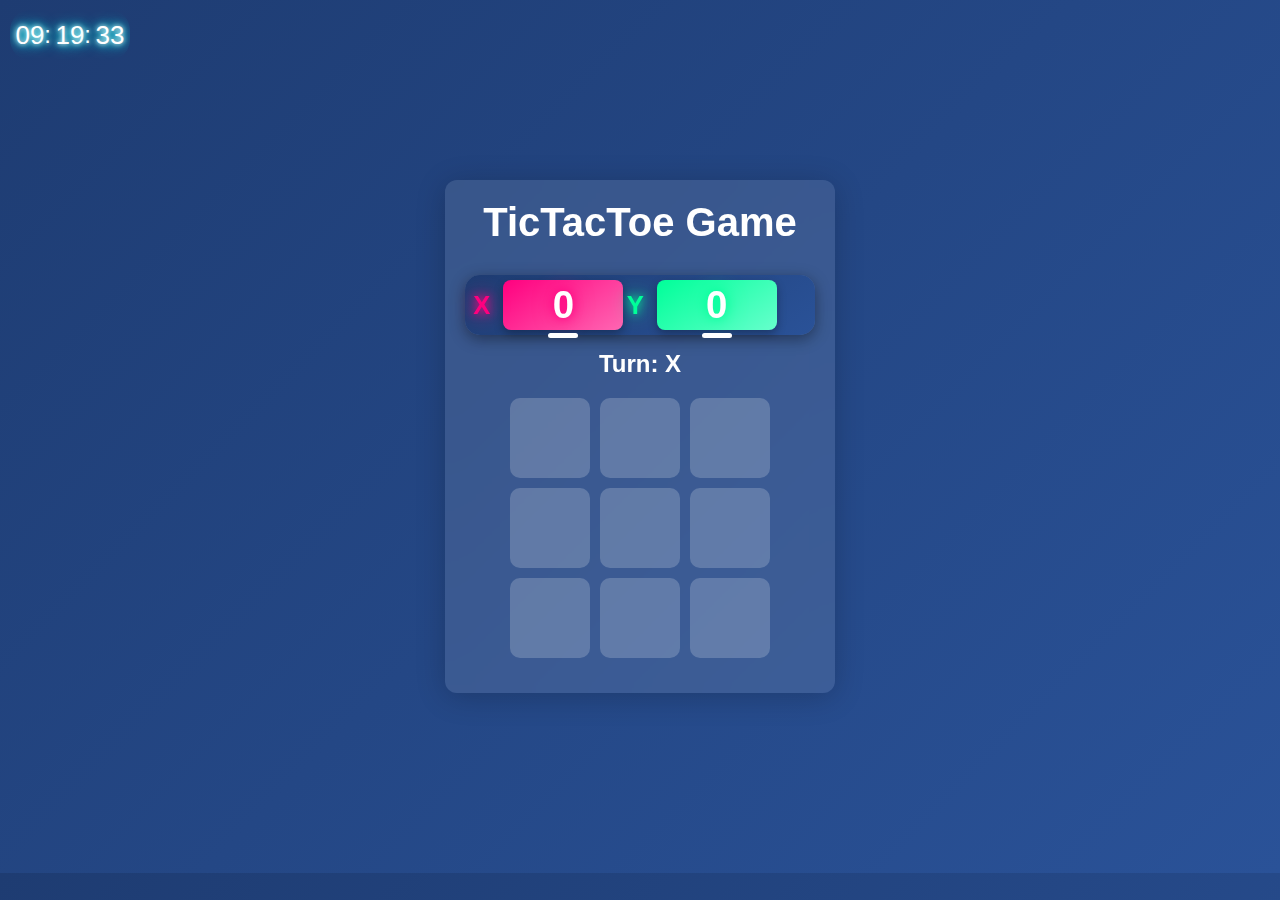
<file: index.html>
<!DOCTYPE html>
<html lang="en">
<head>
    <meta charset="UTF-8">
    <meta name="viewport" content="width=device-width, initial-scale=1.0">
    <title>Tictactoe Game</title>
	<style>
		* {
    box-sizing: border-box;
    font-family: Arial, Helvetica, sans-serif;
    margin: 0;
    padding: 0;
    user-select: none;
}

body {
    display: flex;
    justify-content: center;
    align-items: center;
    min-height: 97vh;
    background: linear-gradient(135deg, #1e3c72, #2a5298);
    color: #fff;
    flex-direction: column;
}

.container {
    display: flex;
    flex-direction: column;
    align-items: center;
    background-color: rgba(255, 255, 255, 0.1);
    backdrop-filter: blur(10px);
    padding: 20px;
    border-radius: 12px;
    box-shadow: 0 4px 30px rgba(0, 0, 0, 0.2);
}

h1 {
    font-size: 2.5rem;
    margin-bottom: 20px;
}

.scores {
    display: flex;
    justify-content: space-evenly;
    align-items: center;
    width: 350px;
    height: 60px;
    margin-top: 10px;
    background: linear-gradient(145deg, #1e3c72, #2a5298);
    border-radius: 15px;
    box-shadow: 0 4px 15px rgba(0, 0, 0, 0.4);
    backdrop-filter: blur(5px);
    padding: 0 20px;
    position: relative;
}

.scores .playerXScore,
.scores .playerYScore {
    width: 120px;
    height: 50px;
    display: flex;
    justify-content: center;
    align-items: center;
    background: #3d79e9;
    color: #fff;
    font-size: 2.4rem;
    font-weight: bold;
    border-radius: 8px;
    box-shadow: 0 4px 10px rgba(0, 0, 0, 0.3);
    position: relative;
    margin: 0 15px;
}

.scores .playerXScore {
    background: linear-gradient(145deg, #ff007f, #ff66b2);
    text-shadow: 0 0 10px #ff007f, 0 0 20px #ff007f;
}

.scores .playerYScore {
    background: linear-gradient(145deg, #00ff99, #66ffcc);
    text-shadow: 0 0 10px #00ff99, 0 0 20px #00ff99;
}

.scores .playerXScore::before,
.scores .playerYScore::before {
    content: "";
    position: absolute;
    left: -30px;  /* Increase distance between label and score box */
    font-size: 1.6rem;
    font-weight: bold;
}

.scores .playerXScore::before {
    content: "X";
    color: #ff007f;
}

.scores .playerYScore::before {
    content: "Y";
    color: #00ff99;
}

.scores .playerXScore::after,
.scores .playerYScore::after {
    content: "";
    position: absolute;
    bottom: -8px;
    left: 50%;
    transform: translateX(-50%);
    width: 30px;
    height: 5px;
    background: #fff;
    border-radius: 5px;
}

.scores .playerXScore,
.scores .playerYScore {
    transition: all 3s ease-in-out;
}

.scores .playerXScore:hover,
.scores .playerYScore:hover {
    background: #fff;
    color: #333;
    cursor: pointer;
    box-shadow: 0 0 15px rgba(0, 0, 0, 0.6);
}


.turn_indicator {
    font-size: 1.5rem;
    font-weight: bold;
    margin-top: 15px;
}

.gird {
    display: grid;
    grid-template-columns: repeat(3, 80px);
    grid-template-rows: repeat(3, 80px);
    gap: 10px;
    margin-top: 20px;
}

.cell {
    width: 80px;
    height: 80px;
    background-color: rgba(255, 255, 255, 0.2);
    display: flex;
    justify-content: center;
    align-items: center;
    font-size: 2rem;
    font-weight: bold;
    border-radius: 10px;
    cursor: pointer;
    transition: all 0.3s;
}

.cell:hover {
    background-color: rgba(255, 255, 255, 0.4);
}

.winner {
    background-color: #4caf50 !important;
    color: #fff;
}

#result {
    font-size: 1.5rem;
    margin-top: 15px;
}

.play_again {
    margin-top: 15px;
    background-color: #ff9800;
    color: #fff;
    border: none;
    padding: 10px 20px;
    font-size: 1.2rem;
    border-radius: 5px;
    cursor: pointer;
    transition: all 0.3s;
}

.play_again:hover {
    background: #e68900;
}

.resetScore {
    background-color: #ff6f61;
    color: #fff;
    border: none;
    padding: 10px 20px;
    font-size: 1.2rem;
    border-radius: 8px;
    cursor: pointer;
    transition: all 0.3s ease-in-out;
    box-shadow: 0 4px 12px rgba(0, 0, 0, 0.4);
    margin-top: 20px;
}

.resetScore:hover {
    background-color: #ff3b2a;
    transform: scale(1.05);
}

.resetScore:active {
    background-color: #ff2a1f;
}

.resetScore:focus {
    outline: none;
}


.clock {
    position: absolute;
    top: 10px;
    left: 10px;
    transform: none;
    display: flex;
    flex-direction: row;
    gap: 0;
    width: 120px;
    height: 50px;
    background: transparent;
    backdrop-filter: blur(-5px);
    border-radius: 20px;
    border: none;
    /*box-shadow: 
        0 0 10px #996899,
        0 0 20px #00ffff,
        0 0 30px #00ff00,
        0 0 40px #ffff00;*/
    overflow: hidden;
    /*animation: glowPulse 2s ease-in-out infinite;*/
    cursor: pointer;
}

@keyframes glowPulse {
    0% {
        box-shadow: 
            0 0 10px #996899,
            0 0 20px #00ffff,
            0 0 30px #00ff00,
            0 0 40px #ffff00,
            0 0 50px #dd7c7c,
            0 0 60px #df5c9d;
    }
    50% {
        box-shadow: 
            0 0 10px #e9abe9,
            0 0 20px #7bfdfd,
            0 0 30px #9bd49b,
            0 0 40px #f7f7c6,
            0 0 50px #e0c2c2,
            0 0 60px #754e62;
    }
    100% {
        box-shadow: 
            0 0 10px #996899,
            0 0 20px #77c0c0,
            0 0 30px #80bb80,
            0 0 40px #caca88,
            0 0 50px #dd7c7c,
            0 0 60px #db88b2;
    }
}

.modal {
    width: 80px;
    height: 100%;
    display: flex;
    justify-content: center; 
    align-items: center;      
    color: white;             
    font-size: 24px;          
    position: relative;
    text-shadow: 0 0 5px #fff, 
        0 0 10px #0ff, 
        0 0 15px #0ff;
}



.clock .modal:nth-child(1),
.clock .modal:nth-child(2),
.clock .modal:nth-child(3) {
    font-size: 26px;
}


.modal:nth-child(1)::after,
.modal:nth-child(2)::after {
    content: ":";
    font-size: 24px;
    font-weight: 400;
    position: absolute;
    right: -1px;
    top: 50%;
    transform: translateY(-50%);
}

.modal:nth-child(3)::after {
    content: "";
}
	</style>
    <link rel="stylesheet" href="style.css">
</head>
<body>
    <div class='clock'>
        <div class="modal" id="hours">00</div>
        <div class="modal" id="minutes">00</div>
        <div class="modal" id='seconds'>00</div>
      </div>
    <div class="container">
        <h1>TicTacToe Game</h1>
        <div class="scores">
            <div class="playerXScore">0</div>
            <div class="playerYScore">0</div>
        </div>
        <div class="turn_indicator">Turn: <span id="turnX">X</span></div>

			<div class="gird" id="game_board">
				<div class="cell" data-index = "0"></div>
				<div class="cell" data-index = "1"></div>
				<div class="cell" data-index = "2"></div>
				<div class="cell" data-index = "3"></div>
				<div class="cell" data-index = "4"></div>
				<div class="cell" data-index = "5"></div>
				<div class="cell" data-index = "6"></div>
				<div class="cell" data-index = "7"></div>
				<div class="cell" data-index = "8"></div>
			</div>

			<div id="result"></div>
            <button class="play_again" id="reset" style="display: none;">Play Again</button>
            <button class="resetScore" id="resetScore" style="display: none;">Reset Scores</button>

    </div>
	<script>
		document.addEventListener('DOMContentLoaded', () => {
    let hours = document.querySelector('#hours');
    let minutes = document.querySelector('#minutes');
    let seconds = document.getElementById('seconds');

    function updateClock() {
        let clock = new Date();
        let hour = clock.getHours();
        let minute = clock.getMinutes();
        let second = clock.getSeconds();

        hours.textContent = hour < 10 ? '0' + hour : hour;
        minutes.textContent = minute < 10 ? '0' + minute : minute;
        seconds.textContent = second < 10 ? '0' + second : second;
    }

    updateClock();
    setInterval(updateClock, 1000);

    const el = document.querySelector('.clock');


    el.style.left = el.offsetLeft + 'px';
    el.style.top = el.offsetTop + 'px';

    el.addEventListener('mousedown', mousedown);

    function mousedown(e) {
        el.style.cursor = 'grabbing'; // optional visual feedback
        let prevX = e.clientX;
        let prevY = e.clientY;

        window.addEventListener('mousemove', mousemove);
        window.addEventListener('mouseup', mouseup);

        function mousemove(e) {
    let newX = e.clientX - prevX;
    let newY = e.clientY - prevY;

    const rect = el.getBoundingClientRect();

    let newLeft = rect.left + newX;
    let newTop = rect.top + newY;

    
    const maxLeft = window.innerWidth - el.offsetWidth;
    const maxTop = window.innerHeight - el.offsetHeight;

    
    newLeft = Math.max(0, Math.min(newLeft, maxLeft));
    newTop = Math.max(0, Math.min(newTop, maxTop));

    el.style.left = newLeft + 'px';
    el.style.top = newTop + 'px';

    prevX = e.clientX;
    prevY = e.clientY;
}


        function mouseup() {
            el.style.cursor = 'grab';
            window.removeEventListener('mousemove', mousemove);
            window.removeEventListener('mouseup', mouseup);
        }
    }
});


const cell = document.querySelectorAll('.cell');
const turnIndicator = document.getElementById("turnX");
const result = document.getElementById("result");
const resetButton = document.getElementById("reset");
const resetScore = document.querySelector(".resetScore")

let scoreX = document.querySelector('.playerXScore');
let scoreY = document.querySelector('.playerYScore')

let currentPlayer = "X";
let gameBoard = Array(9).fill("")
let gameActive = true;
let playerXScore = 0;
let playerYScore = 0;

const winningConditions = [
    [0, 1, 2], [3, 4, 5], [6, 7, 8],
    [0, 3, 6], [1, 4, 7], [2, 5, 8],
    [0, 4, 8],[2, 4, 6]
]

function checkWin(){
    for (let condition of winningConditions){
        let [a,b,c] = condition;

        if(gameBoard[a] && gameBoard[a] === gameBoard[b] && gameBoard[a] === gameBoard[c]){
            gameActive = false;
            result.textContent = `${currentPlayer} Win!`;
            condition.forEach(index => cell[index].classList.add("winner"));
            resetButton.style.display = "block";

            if(currentPlayer === 'X'){
                playerXScore++;
                scoreX.textContent = playerXScore;
            }

            else if(currentPlayer === 'O'){
                playerYScore++;
                scoreY.textContent = playerYScore;
            }

            if (scoreX.textContent > 1 || scoreY.textContent > 1){
                resetScore.style.display = "block";
            }
            else{
                resetScore.style.display = "none";
            }

            return;
        }
    }

    if(!gameBoard.includes("")){
        gameActive = false;
        result.textContent = "It's a Draw!";
        resetButton.style.display = "block";
    }
}
    function handleCellClick(e){
        const index = e.target.dataset.index;

        if(gameBoard[index] || !gameActive)return;
        gameBoard[index] = currentPlayer;
        e.target.textContent = currentPlayer;
        checkWin();
        currentPlayer = currentPlayer === "X" ? "O" : "X";
        turnIndicator.textContent = currentPlayer;
    }

    function resetGame(){
        gameBoard.fill("");
        cell.forEach(cell => {
            cell.textContent = "";
            cell.classList.remove("winner");
        });

        gameActive = true;
        currentPlayer = "X"
        turnIndicator.textContent = currentPlayer;
        result.textContent = "";
        resetButton.style.display = "none";
    }

    if (scoreX.textContent > 1 || scoreY.textContent > 1){
        resetScore.style.display = "block";
    }

    resetScore.addEventListener("click", function(){
        let confirmation = confirm("Are you sure you want to set the scores?")

        if(confirmation){
            playerXScore = 0;
            playerYScore = 0;
            scoreX.textContent = playerXScore;
            scoreY.textContent = playerYScore;
            resetScore.style.display = "none";
        }
    })

    cell.forEach(cell => cell.addEventListener("click", handleCellClick));
    resetButton.addEventListener("click", resetGame)


	</script>
    <script src="script.js"></script>
</body>
</html>
</file>
<file: style.css>
* {
    box-sizing: border-box;
    font-family: Arial, Helvetica, sans-serif;
    margin: 0;
    padding: 0;
    user-select: none;
}

body {
    display: flex;
    justify-content: center;
    align-items: center;
    min-height: 97vh;
    background: linear-gradient(135deg, #1e3c72, #2a5298);
    color: #fff;
    flex-direction: column;
}

.container {
    display: flex;
    flex-direction: column;
    align-items: center;
    background-color: rgba(255, 255, 255, 0.1);
    backdrop-filter: blur(10px);
    padding: 20px;
    border-radius: 12px;
    box-shadow: 0 4px 30px rgba(0, 0, 0, 0.2);
}

h1 {
    font-size: 2.5rem;
    margin-bottom: 20px;
}

.scores {
    display: flex;
    justify-content: space-evenly;
    align-items: center;
    width: 350px;
    height: 60px;
    margin-top: 10px;
    background: linear-gradient(145deg, #1e3c72, #2a5298);
    border-radius: 15px;
    box-shadow: 0 4px 15px rgba(0, 0, 0, 0.4);
    backdrop-filter: blur(5px);
    padding: 0 20px;
    position: relative;
}

.scores .playerXScore,
.scores .playerYScore {
    width: 120px;
    height: 50px;
    display: flex;
    justify-content: center;
    align-items: center;
    background: #3d79e9;
    color: #fff;
    font-size: 2.4rem;
    font-weight: bold;
    border-radius: 8px;
    box-shadow: 0 4px 10px rgba(0, 0, 0, 0.3);
    position: relative;
    margin: 0 15px;
}

.scores .playerXScore {
    background: linear-gradient(145deg, #ff007f, #ff66b2);
    text-shadow: 0 0 10px #ff007f, 0 0 20px #ff007f;
}

.scores .playerYScore {
    background: linear-gradient(145deg, #00ff99, #66ffcc);
    text-shadow: 0 0 10px #00ff99, 0 0 20px #00ff99;
}

.scores .playerXScore::before,
.scores .playerYScore::before {
    content: "";
    position: absolute;
    left: -30px;  /* Increase distance between label and score box */
    font-size: 1.6rem;
    font-weight: bold;
}

.scores .playerXScore::before {
    content: "X";
    color: #ff007f;
}

.scores .playerYScore::before {
    content: "Y";
    color: #00ff99;
}

.scores .playerXScore::after,
.scores .playerYScore::after {
    content: "";
    position: absolute;
    bottom: -8px;
    left: 50%;
    transform: translateX(-50%);
    width: 30px;
    height: 5px;
    background: #fff;
    border-radius: 5px;
}

.scores .playerXScore,
.scores .playerYScore {
    transition: all 3s ease-in-out;
}

.scores .playerXScore:hover,
.scores .playerYScore:hover {
    background: #fff;
    color: #333;
    cursor: pointer;
    box-shadow: 0 0 15px rgba(0, 0, 0, 0.6);
}


.turn_indicator {
    font-size: 1.5rem;
    font-weight: bold;
    margin-top: 15px;
}

.gird {
    display: grid;
    grid-template-columns: repeat(3, 80px);
    grid-template-rows: repeat(3, 80px);
    gap: 10px;
    margin-top: 20px;
}

.cell {
    width: 80px;
    height: 80px;
    background-color: rgba(255, 255, 255, 0.2);
    display: flex;
    justify-content: center;
    align-items: center;
    font-size: 2rem;
    font-weight: bold;
    border-radius: 10px;
    cursor: pointer;
    transition: all 0.3s;
}

.cell:hover {
    background-color: rgba(255, 255, 255, 0.4);
}

.winner {
    background-color: #4caf50 !important;
    color: #fff;
}

#result {
    font-size: 1.5rem;
    margin-top: 15px;
}

.play_again {
    margin-top: 15px;
    background-color: #ff9800;
    color: #fff;
    border: none;
    padding: 10px 20px;
    font-size: 1.2rem;
    border-radius: 5px;
    cursor: pointer;
    transition: all 0.3s;
}

.play_again:hover {
    background: #e68900;
}

.resetScore {
    background-color: #ff6f61;
    color: #fff;
    border: none;
    padding: 10px 20px;
    font-size: 1.2rem;
    border-radius: 8px;
    cursor: pointer;
    transition: all 0.3s ease-in-out;
    box-shadow: 0 4px 12px rgba(0, 0, 0, 0.4);
    margin-top: 20px;
}

.resetScore:hover {
    background-color: #ff3b2a;
    transform: scale(1.05);
}

.resetScore:active {
    background-color: #ff2a1f;
}

.resetScore:focus {
    outline: none;
}


.clock {
    position: absolute;
    top: 10px;
    left: 10px;
    transform: none;
    display: flex;
    flex-direction: row;
    gap: 0;
    width: 120px;
    height: 50px;
    background: transparent;
    backdrop-filter: blur(-5px);
    border-radius: 20px;
    border: none;
    /*box-shadow: 
        0 0 10px #996899,
        0 0 20px #00ffff,
        0 0 30px #00ff00,
        0 0 40px #ffff00;*/
    overflow: hidden;
    /*animation: glowPulse 2s ease-in-out infinite;*/
    cursor: pointer;
}

@keyframes glowPulse {
    0% {
        box-shadow: 
            0 0 10px #996899,
            0 0 20px #00ffff,
            0 0 30px #00ff00,
            0 0 40px #ffff00,
            0 0 50px #dd7c7c,
            0 0 60px #df5c9d;
    }
    50% {
        box-shadow: 
            0 0 10px #e9abe9,
            0 0 20px #7bfdfd,
            0 0 30px #9bd49b,
            0 0 40px #f7f7c6,
            0 0 50px #e0c2c2,
            0 0 60px #754e62;
    }
    100% {
        box-shadow: 
            0 0 10px #996899,
            0 0 20px #77c0c0,
            0 0 30px #80bb80,
            0 0 40px #caca88,
            0 0 50px #dd7c7c,
            0 0 60px #db88b2;
    }
}

.modal {
    width: 80px;
    height: 100%;
    display: flex;
    justify-content: center; 
    align-items: center;      
    color: white;             
    font-size: 24px;          
    position: relative;
    text-shadow: 0 0 5px #fff, 
        0 0 10px #0ff, 
        0 0 15px #0ff;
}



.clock .modal:nth-child(1),
.clock .modal:nth-child(2),
.clock .modal:nth-child(3) {
    font-size: 26px;
}


.modal:nth-child(1)::after,
.modal:nth-child(2)::after {
    content: ":";
    font-size: 24px;
    font-weight: 400;
    position: absolute;
    right: -1px;
    top: 50%;
    transform: translateY(-50%);
}

.modal:nth-child(3)::after {
    content: "";
}
</file>
